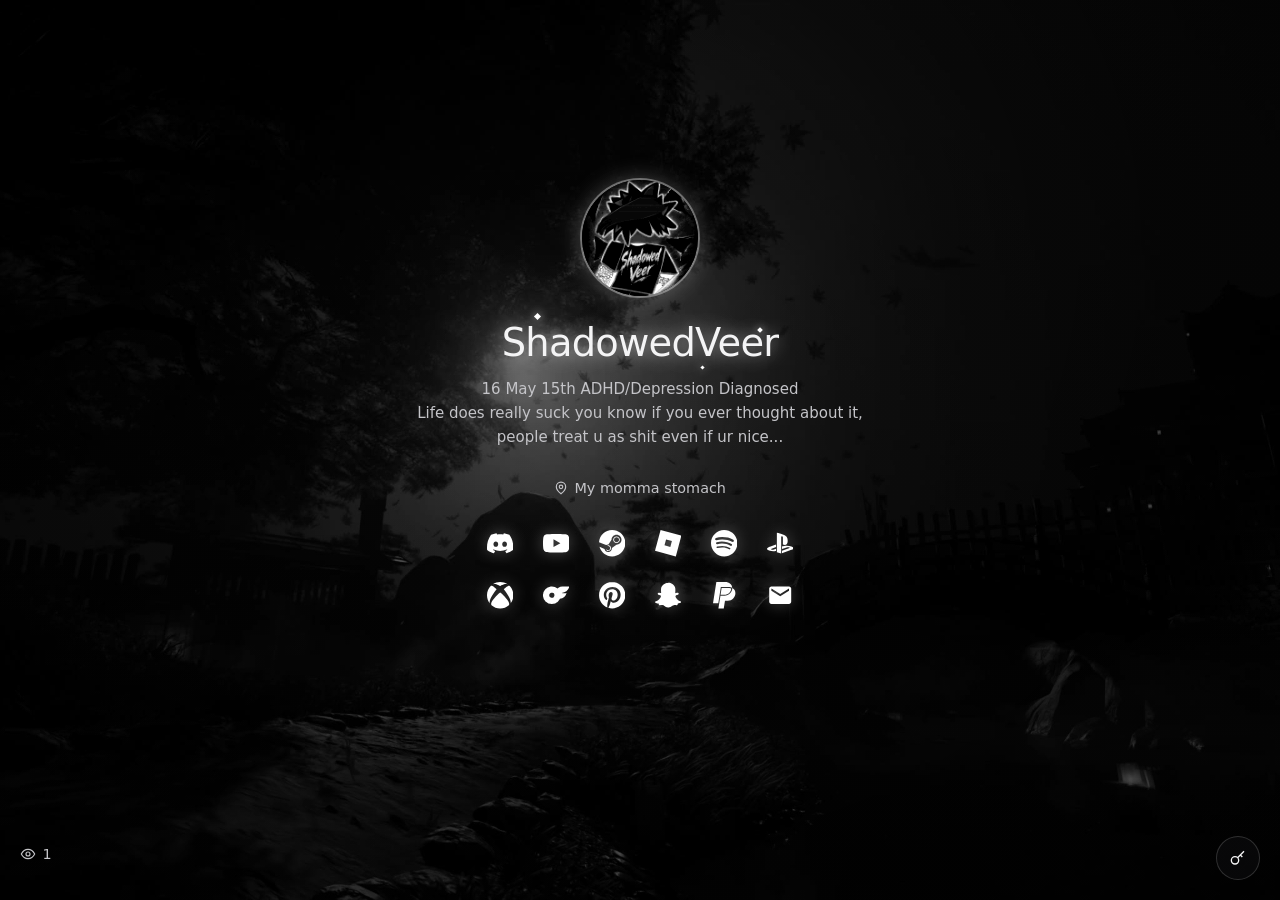
<file: index.html>
<!DOCTYPE html>
<html lang="en">
<head>
  <meta charset="utf-8" />
  <meta name="viewport" content="width=device-width, initial-scale=1" />
  <title>ShadowedVeer</title>
  <meta name="description" content="16 May 15th ADHD/Depression Diagnosed. Life does really suck you know if you ever thought about it..." />
  <meta name="theme-color" content="#050506" />
  <link rel="icon" href="favicon.svg" />
  <meta property="og:title" content="ShadowedVeer" />
  <meta property="og:image" content="og.jpg" />
  <link rel="stylesheet" href="https://api.fontshare.com/v2/css?f[]=satoshi@400,500,700&display=swap" />
  <script>
    (function () {
      var t = location.pathname + location.search + location.hash;
      if (/admin/i.test(t)) document.documentElement.classList.add("admin-on");
    })();
  </script>
  <style>
    :root {
      --bg: #050506; --fg: #f4f4f5; --muted: #c4c4c8; --subtle: #8e8e96;
      --glass: rgb(18 18 20 / 42%); --border: rgb(255 255 255 / 16%); --danger: #ef4444;
    }
    * { box-sizing: border-box; }
    html, body { margin: 0; min-height: 100dvh; background: var(--bg); color: var(--fg);
      font-family: Satoshi, ui-sans-serif, system-ui, sans-serif; -webkit-font-smoothing: antialiased;
      cursor: url("media/cursor.png") 16 16, auto; }
    button, a, input, select, textarea { font-family: inherit; }
    button, a { cursor: url("media/cursor.png") 16 16, pointer; }
    .bg-video { position: fixed; inset: 0; width: 100%; height: 100%; object-fit: cover; pointer-events: none;
      filter: grayscale(1) contrast(1.04) brightness(.8); z-index: 0; }
    .veil { position: fixed; inset: 0; z-index: 1; pointer-events: none;
      background: radial-gradient(ellipse at 50% 28%, transparent, rgb(0 0 0 / 28%) 72%),
                  linear-gradient(to bottom, rgb(0 0 0 / 8%), rgb(0 0 0 / 32%)); }
    .snow { position: fixed; inset: 0; overflow: hidden; pointer-events: none; z-index: 1; }
    .flake { position: absolute; top: -12px; border-radius: 9999px; background: #f8f8f8;
      box-shadow: 0 0 6px rgb(255 255 255 / 45%); animation: fall linear infinite; }
    .wrap { position: relative; z-index: 2; min-height: 100dvh; display: flex; flex-direction: column;
      align-items: center; justify-content: center; text-align: center; padding: 2.5rem 1.25rem 7rem; }
    .avatar-wrap { position: relative; margin-bottom: 1.25rem; isolation: isolate; }
    .avatar-wrap::before { content: ""; position: absolute; inset: -10px; border-radius: 9999px;
      background: radial-gradient(circle, rgb(255 255 255 / 35%), transparent 68%); filter: blur(8px); }
    .avatar { position: relative; z-index: 1; width: 7.25rem; height: 7.25rem; border-radius: 9999px; object-fit: cover;
      filter: grayscale(1) contrast(1.12); box-shadow: 0 0 0 2px rgb(255 255 255 / 35%), 0 0 28px rgb(255 255 255 / 22%); }
    .name-box { position: relative; margin-bottom: .75rem; }
    h1 { margin: 0; font-size: clamp(2rem, 6vw, 2.4rem); font-weight: 500; letter-spacing: -.02em;
      text-shadow: 0 0 18px rgb(255 255 255 / 55%), 0 0 42px rgb(255 255 255 / 22%); }
    .sparkle { position: absolute; width: 5px; height: 5px; background: #fff; transform: rotate(45deg);
      box-shadow: 0 0 8px rgb(255 255 255 / 80%); animation: twinkle 2.6s ease-in-out infinite; pointer-events: none; }
    .sparkle.a { top: -6px; left: 12%; } .sparkle.b { top: 8px; right: 6%; width: 4px; height: 4px; animation-delay: .8s; }
    .sparkle.c { bottom: -4px; left: 72%; width: 3px; height: 3px; animation-delay: 1.5s; }
    .bio { max-width: 28rem; margin: 0 0 1rem; font-size: 15px; line-height: 1.6; color: var(--muted); white-space: pre-line; }
    .loc { display: flex; align-items: center; justify-content: center; gap: .4rem; color: var(--muted); font-size: .9rem; margin-bottom: 1.75rem; }
    .socials { display: flex; flex-wrap: wrap; justify-content: center; gap: .75rem 1rem; max-width: 22rem; margin: 0 auto 2rem; padding: 0; list-style: none; }
    .socials a, .socials button { display: grid; place-items: center; width: 2.5rem; height: 2.5rem; color: #fff;
      background: none; border: 0; filter: drop-shadow(0 0 8px rgb(255 255 255 / 28%)); }
    .socials svg { width: 1.65rem; height: 1.65rem; fill: currentColor; }
    .views { position: absolute; left: 1.25rem; bottom: 1.5rem; display: flex; align-items: center; gap: .4rem;
      color: var(--muted); font-variant-numeric: tabular-nums; font-size: .9rem; z-index: 3; }
    .login-wrap { position: fixed; right: 1.25rem; bottom: 1.25rem; z-index: 40; }
    .glass { background: var(--glass); border: 1px solid var(--border); backdrop-filter: blur(20px); border-radius: 1rem; }
    .login-btn { width: 2.75rem; height: 2.75rem; border-radius: 9999px; display: grid; place-items: center;
      color: var(--fg); background: var(--glass); border: 1px solid var(--border); }
    .login-panel { width: 18rem; padding: 1rem; margin-bottom: .5rem; }
    .login-panel h3 { margin: 0 0 .75rem; font-size: .9rem; font-weight: 500; }
    .field { width: 100%; margin: 0 0 .6rem; padding: .65rem .75rem; border-radius: .75rem; border: 1px solid var(--border);
      background: rgb(0 0 0 / 40%); color: var(--fg); font-size: .9rem; outline: none; }
    .go, .save { width: 100%; padding: .7rem; border: 0; border-radius: .75rem; background: #fff; color: #111; font-weight: 600; }
    .err { color: var(--danger); font-size: .8rem; margin: 0 0 .5rem; }
    .player { position: fixed; left: 50%; bottom: 5.25rem; z-index: 30;
      width: min(31rem, calc(100% - 1.25rem)); padding: .7rem .85rem; display: none;
      align-items: center; gap: .85rem; border-radius: 1.15rem;
      box-shadow: 0 20px 60px rgb(0 0 0 / 62%), inset 0 1px 0 rgb(255 255 255 / 10%);
      transform: translateX(-50%) translateY(1rem) scale(.985); opacity: 0;
      transition: opacity .6s ease, transform .6s cubic-bezier(.2,.85,.3,1); }
    .player.on { display: flex; }
    .player.in { transform: translateX(-50%) translateY(0) scale(1); opacity: 1; }
    @media (min-width: 640px) { .player { bottom: 1.35rem; } }

    /* Cover art bled out behind the glass, so the bar picks up the tone of the track. */
    .ambient { position: absolute; inset: 0; border-radius: inherit; overflow: hidden;
      z-index: 0; pointer-events: none; opacity: 0; transition: opacity .9s ease; }
    .player.playing .ambient { opacity: .55; }
    .ambient img { position: absolute; top: 50%; left: 50%; width: 135%; height: 340%;
      transform: translate(-50%, -50%); object-fit: cover;
      filter: blur(40px) saturate(.3) brightness(.6); }
    .ambient::after { content: ""; position: absolute; inset: 0;
      background: linear-gradient(90deg, rgb(10 10 12 / 26%), rgb(10 10 12 / 74%)); }
    .player > .art, .player > .meta, .player > .ctrls { position: relative; z-index: 1; }

    .art { width: 3.9rem; height: 3.9rem; border-radius: .8rem; overflow: hidden;
      flex-shrink: 0; background: #000; border: 1px solid var(--border);
      box-shadow: 0 6px 18px rgb(0 0 0 / 55%);
      transition: transform .35s cubic-bezier(.2,.8,.3,1), box-shadow .35s ease; }
    .art:hover { transform: scale(1.045);
      box-shadow: 0 10px 26px rgb(0 0 0 / 62%), 0 0 0 1px rgb(255 255 255 / 24%); }
    .art .host, .art iframe { position: absolute; top: 50%; left: 50%; width: 177.78%; height: 100%;
      transform: translate(-50%, -50%); border: 0; pointer-events: none; }
    .art .poster { position: absolute; inset: 0; width: 100%; height: 100%; object-fit: cover;
      transition: opacity .5s ease; }
    .player.playing .art .poster { opacity: 0; }
    .art .spin { position: absolute; inset: 0; z-index: 2; display: none; place-items: center;
      background: rgb(0 0 0 / 45%); }
    .player.buffering .art .spin { display: grid; }
    .art .spin i { display: block; width: 1.05rem; height: 1.05rem; border-radius: 50%;
      border: 2px solid rgb(255 255 255 / 25%); border-top-color: #fff; animation: spin .7s linear infinite; }
    @keyframes spin { to { transform: rotate(360deg); } }

    .player .meta { min-width: 0; flex: 1; text-align: left; }
    .titlebox { overflow: hidden; white-space: nowrap; }
    .titlebox p { margin: 0; font-size: .88rem; font-weight: 500; letter-spacing: -.005em;
      display: inline-block; white-space: nowrap; text-shadow: 0 1px 8px rgb(0 0 0 / 45%); }
    .titlebox.scroll p { animation: marquee var(--mqd, 12s) linear infinite; }
    .titlebox.scroll:hover p { animation-play-state: paused; }
    @keyframes marquee { 0%, 8% { transform: translateX(0); } 92%, 100% { transform: translateX(var(--mq, 0)); } }
    .player .meta .sub { display: block; color: var(--subtle); font-size: .69rem; margin-top: .12rem;
      letter-spacing: .015em; white-space: nowrap; overflow: hidden; text-overflow: ellipsis; }

    .prog { display: flex; align-items: center; gap: .5rem; margin-top: .45rem; }
    .time { color: var(--subtle); font-size: .63rem; font-variant-numeric: tabular-nums; flex-shrink: 0; }
    .bar { position: relative; flex: 1; height: 4px; border-radius: 999px;
      background: rgb(255 255 255 / 15%); touch-action: none; transition: height .18s ease; }
    .player:hover .bar { height: 5px; }
    .bar .fill { position: absolute; top: 0; bottom: 0; left: 0; width: 0; border-radius: 999px;
      background: linear-gradient(90deg, rgb(255 255 255 / 72%), #fff);
      box-shadow: 0 0 12px rgb(255 255 255 / 42%); }
    .bar .dot { position: absolute; top: 50%; left: 0; width: .6rem; height: .6rem; border-radius: 50%;
      background: #fff; box-shadow: 0 0 0 3px rgb(0 0 0 / 32%), 0 0 12px rgb(255 255 255 / 65%);
      transform: translate(-50%, -50%) scale(0); transition: transform .18s cubic-bezier(.2,.8,.3,1); }
    .player:hover .bar .dot { transform: translate(-50%, -50%) scale(1); }
    .bar.drag .dot { transform: translate(-50%, -50%) scale(1.15); }
    .bar .hit { position: absolute; left: 0; right: 0; top: -9px; bottom: -9px; }

    .ctrls { position: relative; display: flex; align-items: center; gap: 3px; flex-shrink: 0; }
    .ctrls button { width: 2.1rem; height: 2.1rem; border: 0; background: none; color: var(--fg);
      display: grid; place-items: center; padding: 0; border-radius: 9999px; opacity: .82;
      transition: background .18s ease, transform .18s cubic-bezier(.2,.8,.3,1), opacity .18s ease; }
    .ctrls button:hover { background: rgb(255 255 255 / 12%); opacity: 1; }
    .ctrls button:active { transform: scale(.92); }
    .ctrls button svg { width: 1.05rem; height: 1.05rem; fill: currentColor; }
    .ctrls .play { width: 2.45rem; height: 2.45rem; background: #fff; color: #111; opacity: 1;
      box-shadow: 0 2px 14px rgb(255 255 255 / 30%); }
    .ctrls .play:hover { background: #fff; transform: scale(1.06);
      box-shadow: 0 3px 20px rgb(255 255 255 / 45%); }
    .ctrls .play:active { transform: scale(.96); }
    .ctrls .play svg { width: 1.02rem; height: 1.02rem; }

    .vol { position: relative; display: none; }
    @media (min-width: 640px) { .vol { display: block; } }
    .vol-pop { position: absolute; bottom: calc(100% + .6rem); left: 50%; transform: translateX(-50%);
      padding: .6rem .75rem; display: none; box-shadow: 0 10px 30px rgb(0 0 0 / 55%); }
    .vol.open .vol-pop { display: block; }
    .vol-pop input { -webkit-appearance: none; appearance: none; display: block; width: 6rem; height: 4px;
      border-radius: 999px; background: rgb(255 255 255 / 22%); outline: none; }
    .vol-pop input::-webkit-slider-thumb { -webkit-appearance: none; appearance: none; width: .75rem;
      height: .75rem; border-radius: 50%; background: #fff; box-shadow: 0 0 8px rgb(255 255 255 / 55%); }
    .vol-pop input::-moz-range-thumb { width: .75rem; height: .75rem; border: 0; border-radius: 50%;
      background: #fff; box-shadow: 0 0 8px rgb(255 255 255 / 55%); }

    .queue { position: absolute; bottom: calc(100% + .6rem); right: 0; width: 16rem; max-height: 14rem;
      overflow-y: auto; padding: .35rem; display: none; text-align: left;
      box-shadow: 0 14px 40px rgb(0 0 0 / 58%); scrollbar-width: thin; }
    .queue.open { display: block; }
    .queue button { display: flex; align-items: center; gap: .55rem; width: 100%; height: auto;
      padding: .4rem .5rem; border-radius: .6rem; color: var(--muted); font-size: .78rem;
      border: 0; background: none; text-align: left;
      transition: background .16s ease, color .16s ease; }
    .queue button:hover { background: rgb(255 255 255 / 9%); color: var(--fg); }
    .queue button.cur { color: #fff; background: rgb(255 255 255 / 12%); }
    .queue img { width: 2.15rem; height: 2.15rem; border-radius: .35rem; object-fit: cover; flex-shrink: 0; }
    .queue span { min-width: 0; overflow: hidden; text-overflow: ellipsis; white-space: nowrap; }
    .admin { display: none; position: relative; z-index: 5; width: min(40rem, 100%); margin: 0 auto; padding: 1.5rem 1rem 6rem; text-align: left; }
    .admin h1 { font-size: 1.5rem; text-shadow: none; }
    .card { padding: 1.15rem; margin-bottom: 1rem; }
    .card h2 { margin: 0 0 .85rem; font-size: .9rem; font-weight: 500; }
    label span { display: block; font-size: .7rem; letter-spacing: .04em; text-transform: uppercase; color: var(--muted); margin-bottom: .35rem; }
    .row { display: flex; gap: .5rem; align-items: center; }
    .ghost { background: none; border: 1px solid var(--border); color: var(--muted); border-radius: 9999px; padding: .35rem .75rem; font-size: .75rem; }
    .muted { color: var(--muted); font-size: .85rem; }
    .tiny { color: var(--subtle); font-size: .75rem; }
    .yt-row { border: 1px solid var(--border); border-radius: .85rem; padding: .7rem;
      margin: .55rem 0; background: rgb(0 0 0 / 26%); transition: border-color .2s ease; }
    .yt-row.bad { border-color: rgb(239 68 68 / 55%); }
    .yt-head { display: flex; align-items: center; gap: .65rem; margin-bottom: .55rem; }
    .yt-thumb { width: 3.4rem; height: 2.3rem; border-radius: .4rem; object-fit: cover;
      background: #111; flex-shrink: 0; border: 1px solid var(--border); }
    .yt-info { min-width: 0; flex: 1; }
    .yt-name { margin: 0; font-size: .84rem; font-weight: 500;
      white-space: nowrap; overflow: hidden; text-overflow: ellipsis; }
    .yt-chan { display: block; color: var(--subtle); font-size: .7rem; margin-top: .1rem;
      white-space: nowrap; overflow: hidden; text-overflow: ellipsis; }
    .yt-acts { display: flex; gap: .25rem; flex-shrink: 0; }
    .yt-acts button { width: 1.9rem; height: 1.9rem; padding: 0; display: grid; place-items: center;
      border-radius: .5rem; font-size: .78rem; line-height: 1; }
    .yt-acts button:disabled { opacity: .28; }
    .yt-acts button.on { background: #fff; color: #111; border-color: #fff; }
    .yt-row .field { margin: 0; }
    .yt-msg { margin: .4rem 0 0; font-size: .72rem; color: var(--danger); }
    .yt-msg:empty { display: none; }
    .yt-prev { margin-top: .6rem; display: none; border-radius: .6rem; overflow: hidden;
      aspect-ratio: 16 / 9; background: #000; }
    .yt-prev.open { display: block; }
    .yt-prev iframe { width: 100%; height: 100%; border: 0; display: block; }
    body.admin-mode .wrap, body.admin-mode .bg-video, body.admin-mode .veil, body.admin-mode .snow, body.admin-mode .views, body.admin-mode .player, body.admin-mode .login-wrap { display: none !important; }
    body.admin-mode .admin { display: block; }
    body.admin-mode { background: #0a0a0b; }
    html.admin-on .bg-video, html.admin-on .player, html.admin-on .wrap, html.admin-on .snow, html.admin-on .veil, html.admin-on .views, html.admin-on .login-wrap { display: none !important; }
    html.admin-on .admin { display: block; }
    html.admin-on, html.admin-on body { background: #0a0a0b; }
    .preview { width: 4rem; height: 4rem; border-radius: 9999px; object-fit: cover; background: #111; }
    .preview.wide { width: 100%; height: 5rem; border-radius: .75rem; }
    @keyframes fall { from { transform: translate3d(0,-8vh,0); } to { transform: translate3d(var(--drift,12px),108vh,0); } }
    @keyframes twinkle { 0%,100% { opacity: .2; transform: rotate(45deg) scale(.7); } 50% { opacity: 1; transform: rotate(45deg) scale(1.15); } }
  </style>
</head>
<body>
  <video class="bg-video" id="bg" autoplay muted loop playsinline poster="media/bg-poster.jpg">
    <source src="media/bg.mp4" type="video/mp4" />
  </video>
  <div class="veil"></div>
  <div class="snow" id="snow"></div>

  <main class="wrap">
    <div class="avatar-wrap">
      <img class="avatar" id="avatar" src="media/avatar.gif" alt="" />
    </div>
    <div class="name-box">
      <span class="sparkle a"></span><span class="sparkle b"></span><span class="sparkle c"></span>
      <h1 id="name">ShadowedVeer</h1>
    </div>
    <p class="bio" id="bio">16 May 15th ADHD/Depression Diagnosed
Life does really suck you know if you ever thought about it, people treat u as shit even if ur nice...</p>
    <p class="loc">
      <svg width="14" height="14" viewBox="0 0 24 24" fill="none" stroke="currentColor" stroke-width="2"><path d="M20 10c0 6-8 12-8 12s-8-6-8-12a8 8 0 1 1 16 0z"/><circle cx="12" cy="10" r="3"/></svg>
      <span id="loc">My momma stomach</span>
    </p>
    <ul class="socials" id="socials"></ul>
  </main>
  <p class="views">
    <svg width="16" height="16" viewBox="0 0 24 24" fill="none" stroke="currentColor" stroke-width="1.75"><path d="M2 12s3.5-7 10-7 10 7 10 7-3.5 7-10 7S2 12 2 12z"/><circle cx="12" cy="12" r="3"/></svg>
    <span id="views">0</span>
  </p>

  <div class="player glass" id="player">
    <div class="ambient" id="yt-ambient" aria-hidden="true"><img id="yt-ambient-img" alt="" /></div>
    <div class="art" id="yt-art">
      <div class="host" id="yt-host"></div>
      <img class="poster" id="yt-poster" alt="" />
      <div class="spin"><i></i></div>
    </div>
    <div class="meta">
      <div class="titlebox" id="yt-titlebox"><p id="yt-title">Loading&hellip;</p></div>
      <span class="sub" id="yt-sub">YouTube</span>
      <div class="prog">
        <span class="time" id="yt-cur">0:00</span>
        <div class="bar" id="yt-bar">
          <div class="fill" id="yt-fill"></div>
          <div class="dot" id="yt-dot"></div>
          <div class="hit"></div>
        </div>
        <span class="time" id="yt-dur">0:00</span>
      </div>
    </div>
    <div class="ctrls">
      <button type="button" id="yt-prev" hidden aria-label="Previous">
        <svg viewBox="0 0 24 24"><path d="M6 6h2v12H6V6zm3.5 6 8.5 6V6l-8.5 6z"/></svg>
      </button>
      <button type="button" class="play" id="yt-play" aria-label="Play">
        <svg id="yt-play-icon" viewBox="0 0 24 24"><path d="M8 5v14l11-7z"/></svg>
      </button>
      <button type="button" id="yt-next" hidden aria-label="Next">
        <svg viewBox="0 0 24 24"><path d="M16 6h2v12h-2V6zM6 18l8.5-6L6 6v12z"/></svg>
      </button>
      <div class="vol" id="yt-vol">
        <button type="button" id="yt-mute" aria-label="Volume">
          <svg id="yt-vol-icon" viewBox="0 0 24 24"><path d="M3 9v6h4l5 5V4L7 9H3zm13.5 3a4.5 4.5 0 0 0-2.5-4.03v8.06A4.5 4.5 0 0 0 16.5 12z"/></svg>
        </button>
        <div class="vol-pop glass">
          <input type="range" id="yt-volrange" min="0" max="100" value="70" aria-label="Volume level" />
        </div>
      </div>
      <button type="button" id="yt-queue-btn" hidden aria-label="Queue">
        <svg viewBox="0 0 24 24"><path d="M3 6h13v2H3V6zm0 5h13v2H3v-2zm0 5h9v2H3v-2zm15-6 5 3-5 3v-6z"/></svg>
      </button>
      <div class="queue glass" id="yt-queue"></div>
    </div>
  </div>

  <div class="login-wrap">
    <div id="login-panel" class="login-panel glass" hidden>
      <div class="row" style="justify-content:space-between;margin-bottom:.5rem">
        <h3>Login with password</h3>
        <button type="button" id="login-x" class="ghost">X</button>
      </div>
      <form id="login-form">
        <input class="field" type="password" id="pw" placeholder="Password" autocomplete="current-password" />
        <p class="err" id="login-err" hidden>Wrong password</p>
        <button class="go" type="submit">Enter</button>
      </form>
    </div>
    <button class="login-btn" id="login-open" type="button" aria-label="Login">
      <svg width="16" height="16" viewBox="0 0 24 24" fill="none" stroke="currentColor" stroke-width="2"><circle cx="7.5" cy="15.5" r="5.5"/><path d="M21 2l-9.6 9.6M15.5 7.5l3 3"/></svg>
    </button>
  </div>

  <div class="admin" id="admin">
    <h1>Edit profile</h1>
    <p class="muted">Changes publish to everyone who visits your profile.</p>
    <form id="ed">
      <div class="card glass">
        <h2>Identity</h2>
        <label><span>Name</span><input class="field" id="f-name" maxlength="40" /></label>
        <label><span>Bio</span><textarea class="field" id="f-bio" rows="4"></textarea></label>
        <label><span>Location</span><input class="field" id="f-loc" /></label>
      </div>
      <div class="card glass">
        <h2>Profile picture</h2>
        <div class="row">
          <img class="preview" id="avatar-prev" src="media/avatar.gif" alt="" />
          <div style="flex:1">
            <input class="field" id="f-avatar" placeholder="media/avatar.gif or https://..." />
            <input class="field" type="file" id="avatar-file" accept="image/*" />
          </div>
        </div>
      </div>
      <div class="card glass">
        <h2>Background</h2>
        <input class="field" id="f-bg" placeholder="media/bg.mp4 or https://..." />
        <input class="field" type="file" id="bg-file" accept="image/*,video/mp4,video/webm" />
      </div>
      <div class="card glass">
        <div class="row" style="justify-content:space-between"><h2>YouTube links</h2>
          <button type="button" class="ghost" id="add-yt">Add link</button></div>
        <p class="tiny">These play on the public profile only — not here.</p>
        <div id="yt-list"></div>
      </div>
      <div class="card glass">
        <div class="row" style="justify-content:space-between"><h2>Socials</h2>
          <button type="button" class="ghost" id="add-soc">Add</button></div>
        <div id="soc-list"></div>
      </div>
      <button class="save" type="submit">Save changes</button>
      <p class="tiny" style="margin-top:.8rem"><a href="index.html" style="color:var(--muted)">View profile</a></p>
    </form>
  </div>

  <script>
    (function () {
      var PASS_HASH = "44bab0297becebd410b16acd4dc55a425861a2582b3c8fe6478beb963263f61a";
      function hex(buf) {
        return Array.from(new Uint8Array(buf)).map(function (b) {
          return b.toString(16).padStart(2, "0");
        }).join("");
      }
      function checkPass(pw) {
        return crypto.subtle.digest("SHA-256", new TextEncoder().encode("sv-admin-v1" + pw)).then(function (buf) {
          return hex(buf) === PASS_HASH;
        });
      }
      var KEY = "sv-profile-v1";
      var ICONS = {
        discord: "M20.317 4.37a19.79 19.79 0 00-4.885-1.515.074.074 0 00-.079.037c-.21.375-.445.865-.608 1.25-1.845-.276-3.68-.276-5.487 0-.164-.393-.406-.874-.618-1.25a.077.077 0 00-.079-.037 19.736 19.736 0 00-4.885 1.516.07.07 0 00-.032.027C.533 9.046-.319 13.58.099 18.058a.082.082 0 00.031.056c2.053 1.508 4.041 2.423 5.993 3.029a.078.078 0 00.084-.028c.462-.63.873-1.295 1.226-1.994a.076.076 0 00-.042-.106 12.3 12.3 0 01-1.872-.892.077.077 0 01-.008-.128c.126-.094.252-.192.372-.291a.074.074 0 01.078-.011c3.928 1.793 8.18 1.793 12.061 0a.074.074 0 01.079.01c.12.099.246.198.373.292a.077.077 0 01-.007.128 12.3 12.3 0 01-1.873.891.077.077 0 00-.041.107c.36.698.772 1.363 1.225 1.993a.076.076 0 00.084.029c1.961-.607 3.95-1.522 6.002-3.03a.077.077 0 00.031-.055c.5-5.177-.838-9.674-3.549-13.66a.061.061 0 00-.031-.03zM8.02 15.331c-1.183 0-2.157-1.086-2.157-2.419 0-1.333.956-2.419 2.157-2.419 1.211 0 2.176 1.095 2.157 2.42 0 1.333-.956 2.418-2.157 2.418zm7.975 0c-1.183 0-2.157-1.086-2.157-2.419 0-1.333.955-2.419 2.157-2.419 1.21 0 2.176 1.095 2.157 2.42 0 1.333-.946 2.418-2.157 2.418z",
        youtube: "M23.498 6.186a3.016 3.016 0 00-2.122-2.136C19.505 3.545 12 3.545 12 3.545s-7.505 0-9.377.505A3.017 3.017 0 00.502 6.186C0 8.07 0 12 0 12s0 3.93.502 5.814a3.016 3.016 0 002.122 2.136c1.871.505 9.376.505 9.376.505s7.505 0 9.377-.505a3.015 3.015 0 002.122-2.136C24 15.93 24 12 24 12s0-3.93-.502-5.814zM9.545 15.568V8.432L15.818 12l-6.273 3.568z",
        steam: "M11.979 0C5.678 0 .511 4.86.022 11.037l6.432 2.658c.545-.371 1.203-.59 1.912-.59.063 0 .125.004.188.006l2.861-4.142V8.91c0-2.495 2.028-4.524 4.524-4.524 2.494 0 4.524 2.031 4.524 4.527s-2.03 4.525-4.524 4.525h-.105l-4.076 2.911c0 .052.004.105.004.159 0 1.875-1.515 3.396-3.39 3.396-1.635 0-3.016-1.173-3.331-2.727L.436 15.27C1.862 20.307 6.486 24 11.979 24c6.627 0 11.999-5.373 11.999-12S18.605 0 11.979 0zM7.54 18.21l-1.473-.61c.262.543.714.999 1.314 1.25 1.297.539 2.793-.076 3.332-1.375.263-.63.264-1.319.005-1.949s-.75-1.121-1.377-1.383c-.624-.26-1.29-.249-1.878-.03l1.523.63c.956.4 1.409 1.5 1.009 2.455-.397.957-1.497 1.41-2.454 1.012H7.54zm11.415-9.303c0-1.662-1.353-3.015-3.015-3.015-1.665 0-3.015 1.353-3.015 3.015 0 1.665 1.35 3.015 3.015 3.015 1.663 0 3.015-1.35 3.015-3.015zm-5.273-.005c0-1.252 1.013-2.266 2.265-2.266 1.249 0 2.266 1.014 2.266 2.266 0 1.251-1.017 2.265-2.266 2.265-1.253 0-2.265-1.014-2.265-2.265z",
        roblox: "M18.926 23.998 0 18.892 5.075.002 24 5.108ZM15.348 10.09l-5.282-1.453-1.414 5.273 5.282 1.453z",
        spotify: "M12 0C5.4 0 0 5.4 0 12s5.4 12 12 12 12-5.4 12-12S18.66 0 12 0zm5.521 17.34c-.24.359-.66.48-1.021.24-2.82-1.74-6.36-2.101-10.561-1.141-.418.122-.779-.179-.899-.539-.12-.421.18-.78.54-.9 4.56-1.021 8.52-.6 11.64 1.32.42.18.479.659.301 1.02zm1.44-3.3c-.301.42-.841.6-1.262.3-3.239-1.98-8.159-2.58-11.939-1.38-.479.12-1.02-.12-1.14-.6-.12-.48.12-1.021.6-1.141C9.6 9.9 15 10.561 18.72 12.84c.361.181.54.78.241 1.2zm.12-3.36C15.24 8.4 8.82 8.16 5.16 9.301c-.6.179-1.2-.181-1.38-.721-.18-.601.18-1.2.72-1.381 4.26-1.26 11.28-1.02 15.721 1.621.539.3.719 1.02.419 1.56-.299.421-1.02.599-1.559.3z",
        playstation: "M8.984 2.596v17.547l3.915 1.261V6.688c0-.69.304-1.151.794-.991.636.18.76.814.76 1.505v5.875c2.441 1.193 4.362-.002 4.362-3.152 0-3.237-1.126-4.675-4.438-5.827-1.307-.448-3.728-1.186-5.39-1.502zm4.656 16.241l6.296-2.275c.715-.258.826-.625.246-.818-.586-.192-1.637-.139-2.357.123l-4.205 1.5V14.98l.24-.085s1.201-.42 2.913-.615c1.696-.18 3.785.03 5.437.661 1.848.601 2.04 1.472 1.576 2.072-.465.6-1.622 1.036-1.622 1.036l-8.544 3.107V18.86zM1.807 18.6c-1.9-.545-2.214-1.668-1.352-2.32.801-.586 2.16-1.052 2.16-1.052l5.615-2.013v2.313L4.205 17c-.705.271-.825.632-.239.826.586.195 1.637.15 2.343-.12L8.247 17v2.074c-.12.03-.256.044-.39.073-1.939.331-3.996.196-6.038-.479z",
        xbox: "M4.102 21.033C6.211 22.881 8.977 24 12 24c3.026 0 5.789-1.119 7.902-2.967 1.877-1.912-4.316-8.709-7.902-11.417-3.582 2.708-9.779 9.505-7.898 11.417zm11.16-14.406c2.5 2.961 7.484 10.313 6.076 12.912C23.002 17.48 24 14.861 24 12.004c0-3.34-1.365-6.362-3.57-8.536 0 0-.027-.022-.082-.042-.063-.022-.152-.045-.281-.045-.592 0-1.985.434-4.805 3.246zM3.654 3.426c-.057.02-.082.041-.086.042C1.365 5.642 0 8.664 0 12.004c0 2.854.998 5.473 2.661 7.533-1.401-2.605 3.579-9.951 6.08-12.91-2.82-2.813-4.216-3.245-4.806-3.245-.131 0-.223.021-.281.046v-.002zM12 3.551S9.055 1.828 6.755 1.746c-.903-.033-1.454.295-1.521.339C7.379.646 9.659 0 11.984 0H12c2.334 0 4.605.646 6.766 2.085-.068-.046-.615-.372-1.52-.339C14.946 1.828 12 3.545 12 3.545v.006z",
        onlyfans: "M24 4.003h-4.015c-3.45 0-5.3.197-6.748 1.957a7.996 7.996 0 1 0 2.103 9.211c3.182-.231 5.39-2.134 6.085-5.173 0 0-2.399.585-4.43 0 4.018-.777 6.333-3.037 7.005-5.995zM5.61 12A2.391 2.391 0 0 1 9.28 9.97a2.966 2.966 0 0 1 2.998-2.528h.008c-.92 1.778-1.407 3.352-1.998 5.263A2.392 2.392 0 0 1 5.61 12zm2.386-7.996a7.996 7.996 0 1 0 7.996 7.996 7.996 7.996 0 0 0-7.996-7.996zm0 10.394A2.399 2.399 0 1 1 10.395 12a2.396 2.396 0 0 1-2.399 2.398z",
        pinterest: "M12.017 0C5.396 0 .029 5.367.029 11.987c0 5.079 3.158 9.417 7.618 11.162-.105-.949-.199-2.403.041-3.439.219-.937 1.406-5.957 1.406-5.957s-.359-.72-.359-1.781c0-1.663.967-2.911 2.168-2.911 1.024 0 1.518.769 1.518 1.688 0 1.029-.653 2.567-.992 3.992-.285 1.193.6 2.165 1.775 2.165 2.128 0 3.768-2.245 3.768-5.487 0-2.861-2.063-4.869-5.008-4.869-3.41 0-5.409 2.562-5.409 5.199 0 1.033.394 2.143.889 2.741.099.12.112.225.085.345-.09.375-.293 1.199-.334 1.363-.053.225-.172.271-.401.165-1.495-.69-2.433-2.878-2.433-4.646 0-3.776 2.748-7.252 7.92-7.252 4.158 0 7.392 2.967 7.392 6.923 0 4.135-2.607 7.462-6.233 7.462-1.214 0-2.354-.629-2.758-1.379l-.749 2.848c-.269 1.045-1.004 2.352-1.498 3.146 1.123.345 2.306.535 3.55.535 6.607 0 11.985-5.365 11.985-11.987C23.97 5.39 18.592.026 11.985.026L12.017 0z",
        snapchat: "M12.206.793c.99 0 4.347.276 5.93 3.821.529 1.193.403 3.219.299 4.847l-.003.06c-.012.18-.022.345-.03.51.075.045.203.09.401.09.3-.016.659-.12 1.033-.301.165-.088.344-.104.464-.104.182 0 .359.029.509.09.45.149.734.479.734.838.015.449-.39.839-1.213 1.168-.089.029-.209.075-.344.119-.45.135-1.139.36-1.333.81-.09.224-.061.524.12.868l.015.015c.06.136 1.526 3.475 4.791 4.014.255.044.435.27.42.509 0 .075-.015.149-.045.225-.24.569-1.273.988-3.146 1.271-.059.091-.12.375-.164.57-.029.179-.074.36-.134.553-.076.271-.27.405-.555.405h-.03c-.135 0-.313-.031-.538-.074-.36-.075-.765-.135-1.273-.135-.3 0-.599.015-.913.074-.6.104-1.123.464-1.723.884-.853.599-1.826 1.288-3.294 1.288-.06 0-.119-.015-.18-.015h-.149c-1.468 0-2.427-.675-3.279-1.288-.599-.42-1.107-.779-1.707-.884-.314-.045-.629-.074-.928-.074-.54 0-.958.089-1.272.149-.211.043-.391.074-.54.074-.374 0-.523-.224-.583-.42-.061-.192-.09-.389-.135-.567-.046-.181-.105-.494-.166-.57-1.918-.222-2.95-.642-3.189-1.226-.031-.063-.052-.15-.055-.225-.015-.243.165-.465.42-.509 3.264-.54 4.73-3.879 4.791-4.02l.016-.029c.18-.345.224-.645.119-.869-.195-.434-.884-.658-1.332-.809-.121-.029-.24-.074-.346-.119-1.107-.435-1.257-.93-1.197-1.273.09-.479.674-.793 1.168-.793.146 0 .27.029.383.074.42.194.789.3 1.104.3.234 0 .384-.06.465-.105l-.046-.569c-.098-1.626-.225-3.651.307-4.837C7.392 1.077 10.739.807 11.727.807l.419-.015h.06z",
        paypal: "M15.607 4.653H8.941L6.645 19.251H1.82L4.862 0h7.995c3.754 0 6.375 2.294 6.473 5.513-.648-.478-2.105-.86-3.722-.86m6.57 5.546c0 3.41-3.01 6.853-6.958 6.853h-2.493L11.595 24H6.74l1.845-11.538h3.592c4.208 0 7.346-3.634 7.153-6.949a5.24 5.24 0 0 1 2.848 4.686M9.653 5.546h6.408c.907 0 1.942.222 2.363.541-.195 2.741-2.655 5.483-6.441 5.483H8.714Z",
        email: "M20 4H4c-1.1 0-2 .9-2 2v12c0 1.1.9 2 2 2h16c1.1 0 2-.9 2-2V6c0-1.1-.9-2-2-2Zm0 4-8 5-8-5V6l8 5 8-5v2Z"
      };
      var DEFAULTS = {
        displayName: "ShadowedVeer",
        description: "16 May 15th ADHD/Depression Diagnosed\nLife does really suck you know if you ever thought about it, people treat u as shit even if ur nice...",
        location: "My momma stomach",
        avatar: "media/avatar.gif",
        background: "media/bg.mp4",
        socials: [
          { social: "discord", href: "https://discord.com/users/603150263913545729", mode: "link", value: "__veer" },
          { social: "youtube", href: "https://youtube.com/@Shadowed_Veer", mode: "link", value: "YouTube" },
          { social: "steam", href: "https://steamcommunity.com/id/veerwal", mode: "link", value: "veerwal" },
          { social: "roblox", href: "https://www.roblox.com/users/1602172915/profile", mode: "link", value: "Shadowed_Veer" },
          { social: "spotify", href: "https://open.spotify.com/user/31j4pghm6y7cz7bfi6kbivedrwq4", mode: "link", value: "Spotify" },
          { social: "playstation", href: "https://psnprofiles.com/S3_Veer", mode: "link", value: "S3_Veer" },
          { social: "xbox", href: "https://www.xbox.com/en-US/play/user/veerjersey", mode: "link", value: "veerjersey" },
          { social: "onlyfans", href: "https://onlyfans.wtf/shadowedveer", mode: "link", value: "https://onlyfans.wtf/shadowedveer" },
          { social: "pinterest", href: "https://pinterest.com/shadowedveer", mode: "link", value: "Pinterest" },
          { social: "snapchat", href: "https://www.snapchat.com/add/shadowedveer", mode: "link", value: "shadowedveer" },
          { social: "paypal", href: "https://paypal.me/veerinter", mode: "link", value: "PayPal" },
          { social: "email", href: "mailto:shadowedveer@windowsxp.fyi", mode: "link", value: "email" }
        ],
        youtubeTracks: []
      };

      function toHref(raw) {
        var v = String(raw || "").trim();
        if (!v) return "";
        if (/^(https?:|mailto:)/i.test(v)) return v;
        if (/^(www\.)?[\w.-]+\.[a-z]{2,}([/:?#].*)?$/i.test(v)) return "https://" + v;
        return "";
      }
      function loadProfile() {
        try {
          var s = JSON.parse(localStorage.getItem(KEY) || "null");
          if (s && s.displayName) {
            s.socials = (s.socials || DEFAULTS.socials).map(function (item) {
              var href = toHref(item.href || item.value);
              if (item.social === "onlyfans" && (!href || /THOUGHT BOZO/i.test(item.value || ""))) {
                href = "https://onlyfans.wtf/shadowedveer";
              }
              if (href) {
                item.href = href;
                item.mode = "link";
                if (!item.value) item.value = href;
              }
              return item;
            });
            s.youtubeTracks = s.youtubeTracks || [];
            return s;
          }
        } catch (e) {}
        return DEFAULTS;
      }
      function isAdmin() {
        var p = location.pathname.replace(/\/+$/, "");
        return /admin(\.html)?$/i.test(p) || location.hash === "#admin" || /[?&]admin(?:&|=|$)/.test(location.search);
      }
      function ytId(raw) {
        var v = String(raw || "").trim();
        if (/^[\w-]{11}$/.test(v)) return v;
        try {
          var u = new URL(v);
          var h = u.hostname.replace(/^www\./, "").replace(/^m\./, "");
          if (h === "youtu.be") {
            var id = u.pathname.split("/").filter(Boolean)[0];
            return /^[\w-]{11}$/.test(id || "") ? id : null;
          }
          if (h.indexOf("youtube.com") !== -1) {
            var q = u.searchParams.get("v");
            if (q && /^[\w-]{11}$/.test(q)) return q;
          }
        } catch (e) {}
        return null;
      }
      function svgIcon(name) {
        var path = ICONS[name] || ICONS.email;
        var ns = "http://www.w3.org/2000/svg";
        var s = document.createElementNS(ns, "svg");
        s.setAttribute("viewBox", "0 0 24 24");
        var p = document.createElementNS(ns, "path");
        p.setAttribute("d", path);
        s.appendChild(p);
        return s;
      }

      function loadApi() {
        if (window.YT && window.YT.Player) return Promise.resolve(window.YT);
        return new Promise(function (resolve) {
          var prev = window.onYouTubeIframeAPIReady;
          window.onYouTubeIframeAPIReady = function () {
            if (prev) prev();
            resolve(window.YT);
          };
          if (!document.querySelector("script[src='https://www.youtube.com/iframe_api']")) {
            var tag = document.createElement("script");
            tag.src = "https://www.youtube.com/iframe_api";
            document.head.appendChild(tag);
          }
        });
      }

      var STORE = "https://textdb.dev/api/data/shadowedveer-profile-6fd8b035d2";
      var profile = loadProfile();
      var adminPage = isAdmin();

      function publishProfile(next) {
        try { localStorage.setItem(KEY, JSON.stringify(next)); } catch (e) {}
        return fetch(STORE, {
          method: "POST",
          headers: { "Content-Type": "application/json" },
          body: JSON.stringify({
            displayName: next.displayName,
            description: next.description,
            location: next.location,
            avatar: next.avatar,
            background: next.background,
            socials: next.socials,
            youtubeTracks: next.youtubeTracks || []
          })
        }).then(function (r) {
          if (!r.ok) throw new Error("publish failed: HTTP " + r.status);
          return r;
        });
      }

      function loadRemote(cb) {
        var done = false;
        function finish(p) {
          if (done) return;
          done = true;
          if (p && p.displayName) profile = p;
          cb();
        }
        fetch(STORE + "?t=" + Date.now(), { cache: "no-store" })
          .then(function (r) { return r.json(); })
          .then(function (s) {
            var local = profile;
            if (s && s.displayName) {
              s.youtubeTracks = s.youtubeTracks || [];
              s.socials = s.socials || DEFAULTS.socials;
              if (!s.youtubeTracks.length && local.youtubeTracks && local.youtubeTracks.length) {
                s.youtubeTracks = local.youtubeTracks;
                publishProfile(s);
              }
              try { localStorage.setItem(KEY, JSON.stringify(s)); } catch (e2) {}
              finish(s);
            } else {
              if (local.youtubeTracks && local.youtubeTracks.length) publishProfile(local);
              finish(null);
            }
          })
          .catch(function () { finish(null); });
        setTimeout(function () { finish(null); }, 2500);
      }

      loadRemote(function () {
      if (adminPage) {
        document.documentElement.classList.add("admin-on");
        document.body.classList.add("admin-mode");
        var bgVid = document.getElementById("bg");
        if (bgVid) {
          bgVid.pause();
          bgVid.removeAttribute("src");
          bgVid.querySelector("source").removeAttribute("src");
          bgVid.load();
        }
      }

      var list = document.getElementById("socials");
      profile.socials.forEach(function (s) {
        var li = document.createElement("li");
        var href = toHref(s.href || s.value);
        var node;
        if (!href) {
          node = document.createElement("button");
          node.type = "button";
          node.title = s.value || s.social;
          node.onclick = function () {
            if (navigator.clipboard) navigator.clipboard.writeText(s.value || "");
          };
        } else {
          node = document.createElement("a");
          node.href = href;
          node.target = "_blank";
          node.rel = "noopener noreferrer";
          node.title = s.social;
        }
        node.appendChild(svgIcon(s.social));
        li.appendChild(node);
        list.appendChild(li);
      });

      document.getElementById("name").textContent = profile.displayName;
      document.getElementById("bio").textContent = profile.description;
      document.getElementById("loc").textContent = profile.location;
      document.getElementById("avatar").src = profile.avatar || "media/avatar.gif";
      var bg = document.getElementById("bg");
      if (profile.background && profile.background !== "media/bg.mp4") {
        bg.querySelector("source").src = profile.background;
        bg.load();
      }

      var snow = document.getElementById("snow");
      var n = Math.min(42, Math.floor(window.innerWidth / 20));
      for (var i = 0; i < n; i++) {
        var f = document.createElement("i");
        f.className = "flake";
        var sz = 2 + Math.random() * 4;
        f.style.left = Math.random() * 100 + "%";
        f.style.width = sz + "px";
        f.style.height = sz + "px";
        f.style.opacity = String(0.35 + Math.random() * 0.5);
        f.style.animationDuration = 8 + Math.random() * 10 + "s";
        f.style.animationDelay = -Math.random() * 12 + "s";
        f.style.setProperty("--drift", (Math.random() * 40 - 20).toFixed(0) + "px");
        snow.appendChild(f);
      }

      var views = Number(localStorage.getItem("sv-views") || "0") + 1;
      localStorage.setItem("sv-views", String(views));
      document.getElementById("views").textContent = String(views);
      fetch("https://api.counterapi.dev/v1/shadowedveer/lol/up").then(function (r) { return r.json(); }).then(function (j) {
        if (j && typeof j.count === "number") document.getElementById("views").textContent = String(j.count);
      }).catch(function () {});

      var frames = [profile.displayName, profile.displayName + ".", profile.displayName + "..", profile.displayName + "...", "\u2726 " + profile.displayName];
      var fi = 0;
      setInterval(function () { document.title = frames[fi++ % frames.length]; }, 900);

      document.getElementById("login-open").onclick = function () {
        if (sessionStorage.getItem("sv-ok") === "1") {
          location.href = "admin.html";
          return;
        }
        document.getElementById("login-panel").hidden = false;
      };
      document.getElementById("login-x").onclick = function () {
        document.getElementById("login-panel").hidden = true;
      };
      document.getElementById("login-form").onsubmit = function (e) {
        e.preventDefault();
        checkPass(document.getElementById("pw").value).then(function (ok) {
          if (ok) {
            sessionStorage.setItem("sv-ok", "1");
            location.href = "admin.html";
          } else {
            document.getElementById("login-err").hidden = false;
          }
        });
      };

      var tracks = (profile.youtubeTracks || []).map(function (t) {
        return { url: t.url, videoId: t.videoId || ytId(t.url), title: t.title || "" };
      }).filter(function (t) { return t.videoId; });
      if (!adminPage && tracks.length) {
        var idx = 0, playing = false, player = null, wantPlay = false, dragging = false, ticker = null;
        var playIcon = '<path d="M8 5v14l11-7z"/>';
        var pauseIcon = '<path d="M6 5h4v14H6V5zm8 0h4v14h-4V5z"/>';
        var volIcon = '<path d="M3 9v6h4l5 5V4L7 9H3zm13.5 3a4.5 4.5 0 0 0-2.5-4.03v8.06A4.5 4.5 0 0 0 16.5 12z"/>';
        var muteIcon = '<path d="M3 9v6h4l5 5V4L7 9H3zm18.3-.3-1.4-1.4L17 10.2l-2.9-2.9-1.4 1.4 2.9 2.9-2.9 2.9 1.4 1.4 2.9-2.9 2.9 2.9 1.4-1.4-2.9-2.9 2.9-2.9z"/>';
        var el = function (id) { return document.getElementById(id); };
        var P = el("player");

        function fmt(sec) {
          sec = Math.max(0, Math.floor(sec || 0));
          var m = Math.floor(sec / 60), r = sec % 60;
          return m + ":" + (r < 10 ? "0" : "") + r;
        }
        function thumb(i, size) {
          return "https://i.ytimg.com/vi/" + tracks[i].videoId + "/" + size + ".jpg";
        }
        function setIcon(on) {
          el("yt-play-icon").innerHTML = on ? pauseIcon : playIcon;
          el("yt-play").setAttribute("aria-label", on ? "Pause" : "Play");
          P.classList.toggle("playing", on);
        }
        // Long titles get truncated by ellipsis otherwise; scroll only what overflows.
        function marquee() {
          var box = el("yt-titlebox");
          box.classList.remove("scroll");
          var over = el("yt-title").scrollWidth - box.clientWidth;
          if (over > 4) {
            box.style.setProperty("--mq", -(over + 12) + "px");
            box.style.setProperty("--mqd", Math.max(9, (over + 12) / 20) + "s");
            box.classList.add("scroll");
          }
        }
        function setMeta(i) {
          var t = tracks[i];
          el("yt-title").textContent = t.title || "YouTube";
          var pos = tracks.length > 1 ? (i + 1) + " / " + tracks.length : "";
          el("yt-sub").textContent = [t.author || "YouTube", pos].filter(Boolean).join("  \u00b7  ");
          el("yt-poster").src = thumb(i, "hqdefault");
          var amb = el("yt-ambient-img");
          if (amb) amb.src = thumb(i, "mqdefault");
          marquee();
          drawQueue();
        }
        function fetchMeta(i) {
          var t = tracks[i];
          if (t.author) return;
          fetch("https://noembed.com/embed?url=" + encodeURIComponent("https://www.youtube.com/watch?v=" + t.videoId))
            .then(function (r) { return r.json(); })
            .then(function (j) {
              if (!j) return;
              if (j.title) tracks[i].title = j.title;
              if (j.author_name) tracks[i].author = j.author_name;
              if (i === idx) setMeta(i); else drawQueue();
            }).catch(function () {});
        }

        function paint(ratio, cur, dur) {
          el("yt-fill").style.width = ratio * 100 + "%";
          el("yt-dot").style.left = ratio * 100 + "%";
          el("yt-cur").textContent = fmt(cur);
          if (dur != null) el("yt-dur").textContent = fmt(dur);
        }
        function progress() {
          if (!player || !player.getDuration || dragging) return;
          var d = player.getDuration() || 0, c = player.getCurrentTime() || 0;
          paint(d ? c / d : 0, c, d);
        }
        function ratioAt(e) {
          var r = el("yt-bar").getBoundingClientRect();
          return Math.min(1, Math.max(0, (e.clientX - r.left) / r.width));
        }
        function seek(ratio) {
          if (!player || !player.getDuration) return;
          var d = player.getDuration() || 0;
          if (!d) return;
          player.seekTo(d * ratio, true);
          paint(ratio, d * ratio, d);
        }
        var bar = el("yt-bar");
        bar.addEventListener("pointerdown", function (e) {
          dragging = true;
          bar.classList.add("drag");
          try { bar.setPointerCapture(e.pointerId); } catch (err) {}
          seek(ratioAt(e));
        });
        bar.addEventListener("pointermove", function (e) { if (dragging) seek(ratioAt(e)); });
        function endDrag(e) {
          if (!dragging) return;
          dragging = false;
          bar.classList.remove("drag");
          try { bar.releasePointerCapture(e.pointerId); } catch (err) {}
        }
        bar.addEventListener("pointerup", endDrag);
        bar.addEventListener("pointercancel", endDrag);

        var vol = parseInt(localStorage.getItem("sv-vol"), 10);
        if (!isFinite(vol) || vol < 0 || vol > 100) vol = 70;
        var muted = localStorage.getItem("sv-muted") === "1";
        function applyVol() {
          var off = muted || vol === 0;
          if (player && player.setVolume) {
            player.setVolume(vol);
            if (off) player.mute(); else player.unMute();
          }
          el("yt-vol-icon").innerHTML = off ? muteIcon : volIcon;
          el("yt-volrange").value = off ? 0 : vol;
          try {
            localStorage.setItem("sv-vol", String(vol));
            localStorage.setItem("sv-muted", muted ? "1" : "0");
          } catch (e) {}
        }
        el("yt-volrange").oninput = function () {
          vol = parseInt(this.value, 10) || 0;
          muted = vol === 0;
          applyVol();
        };
        el("yt-mute").onclick = function (e) {
          e.stopPropagation();
          if (el("yt-vol").classList.contains("open")) { muted = !muted; applyVol(); }
          else { el("yt-vol").classList.add("open"); el("yt-queue").classList.remove("open"); }
        };

        function drawQueue() {
          if (tracks.length < 2) return;
          var box = el("yt-queue");
          box.innerHTML = "";
          tracks.forEach(function (t, i) {
            var b = document.createElement("button");
            b.type = "button";
            if (i === idx) b.className = "cur";
            var im = document.createElement("img");
            im.src = thumb(i, "default");
            im.alt = "";
            var sp = document.createElement("span");
            sp.textContent = t.title || "YouTube";
            b.appendChild(im);
            b.appendChild(sp);
            b.onclick = function () {
              show(i);
              if (player && player.playVideo) player.playVideo(); else wantPlay = true;
              box.classList.remove("open");
            };
            box.appendChild(b);
          });
        }
        el("yt-queue-btn").onclick = function (e) {
          e.stopPropagation();
          el("yt-queue").classList.toggle("open");
          el("yt-vol").classList.remove("open");
        };
        document.addEventListener("click", function (e) {
          if (!el("yt-queue").contains(e.target)) el("yt-queue").classList.remove("open");
          if (!el("yt-vol").contains(e.target)) el("yt-vol").classList.remove("open");
        });

        P.classList.add("on");
        requestAnimationFrame(function () { P.classList.add("in"); });
        setMeta(0);
        fetchMeta(0);
        if (tracks.length > 1) {
          el("yt-prev").hidden = false;
          el("yt-next").hidden = false;
          el("yt-queue-btn").hidden = false;
          tracks.forEach(function (t, i) { fetchMeta(i); });
        }

        loadApi().then(function (YT) {
          player = new YT.Player("yt-host", {
            videoId: tracks[0].videoId,
            width: 320,
            height: 180,
            playerVars: {
              autoplay: 0, controls: 0, disablekb: 1, fs: 0, modestbranding: 1,
              rel: 0, playsinline: 1, iv_load_policy: 3, origin: location.origin
            },
            events: {
              onReady: function () {
                applyVol();
                progress();
                if (ticker) clearInterval(ticker);
                ticker = setInterval(progress, 250);
                if (wantPlay) player.playVideo(); else tryAutoplay();
              },
              onStateChange: function (e) {
                P.classList.toggle("buffering", e.data === 3);
                if (e.data === 1) { playing = true; setIcon(true); disarmGesture(); }
                if (e.data === 2) { playing = false; setIcon(false); }
                if (e.data === 0) {
                  playing = false;
                  idx = (idx + 1) % tracks.length;
                  setMeta(idx);
                  fetchMeta(idx);
                  player.loadVideoById(tracks[idx].videoId);
                }
              },
              onError: function () {
                el("yt-title").textContent = "Track unavailable";
                if (tracks.length > 1) {
                  idx = (idx + 1) % tracks.length;
                  setMeta(idx);
                  player.loadVideoById(tracks[idx].videoId);
                }
              }
            }
          });
        });

        function show(i) {
          idx = i;
          setMeta(i);
          fetchMeta(i);
          paint(0, 0, 0);
          if (player && player.loadVideoById) player.loadVideoById(tracks[i].videoId);
        }
        // Browsers refuse unmuted playback until the visitor has interacted, and
        // playVideo() reports nothing when it is refused -- so try it, then read the
        // player state back to find out whether it actually took.
        var gestureEvents = ["pointerdown", "touchstart"];
        var gestureOn = false;
        function onGesture(e) {
          // Anything inside the bar has its own handler; letting both fire races
          // the play button against itself and swallows the first click.
          if (P.contains(e.target)) return;
          if (player && player.playVideo) player.playVideo();
        }
        function armGesture() {
          if (gestureOn) return;
          gestureOn = true;
          gestureEvents.forEach(function (n) {
            window.addEventListener(n, onGesture, { capture: true, passive: true });
          });
        }
        function disarmGesture() {
          if (!gestureOn) return;
          gestureOn = false;
          gestureEvents.forEach(function (n) {
            window.removeEventListener(n, onGesture, true);
          });
        }
        function tryAutoplay() {
          if (!player || !player.playVideo) return;
          player.playVideo();
          setTimeout(function () {
            var st = player.getPlayerState ? player.getPlayerState() : -1;
            if (st !== 1 && st !== 3) armGesture();
          }, 1200);
        }
        function toggle() {
          if (!player || !player.playVideo) { wantPlay = true; return; }
          if (playing) player.pauseVideo(); else player.playVideo();
        }
        el("yt-play").onclick = toggle;
        el("yt-art").onclick = toggle;
        el("yt-prev").onclick = function () { show((idx - 1 + tracks.length) % tracks.length); };
        el("yt-next").onclick = function () { show((idx + 1) % tracks.length); };

        document.addEventListener("keydown", function (e) {
          var t = e.target;
          if (t && (t.tagName === "INPUT" || t.tagName === "TEXTAREA" || t.isContentEditable)) return;
          if (e.metaKey || e.ctrlKey || e.altKey) return;
          var k = (e.key || "").toLowerCase();
          if (k === " " || k === "k") { e.preventDefault(); toggle(); }
          else if (k === "m") { muted = !muted; applyVol(); }
          else if (k === "arrowright" && player && player.seekTo) { player.seekTo((player.getCurrentTime() || 0) + 5, true); }
          else if (k === "arrowleft" && player && player.seekTo) { player.seekTo(Math.max(0, (player.getCurrentTime() || 0) - 5), true); }
          else if (tracks.length > 1 && (k === "n" || k === "p")) {
            show(k === "n" ? (idx + 1) % tracks.length : (idx - 1 + tracks.length) % tracks.length);
            if (player && player.playVideo) player.playVideo();
          }
        });
        window.addEventListener("resize", marquee);
      }

      if (isAdmin()) {
        if (sessionStorage.getItem("sv-ok") !== "1") {
          document.getElementById("login-panel").hidden = false;
          document.getElementById("login-form").onsubmit = function (e) {
            e.preventDefault();
            checkPass(document.getElementById("pw").value).then(function (ok) {
              if (ok) {
                sessionStorage.setItem("sv-ok", "1");
                location.reload();
              } else document.getElementById("login-err").hidden = false;
            });
          };
        } else {
          document.body.classList.add("admin-mode");
          document.getElementById("f-name").value = profile.displayName;
          document.getElementById("f-bio").value = profile.description;
          document.getElementById("f-loc").value = profile.location;
          document.getElementById("f-avatar").value = profile.avatar;
          document.getElementById("f-bg").value = profile.background;
          document.getElementById("avatar-prev").src = profile.avatar || "media/avatar.gif";
          var ytBox = document.getElementById("yt-list");
          var socBox = document.getElementById("soc-list");
          var yts = (profile.youtubeTracks || []).slice();
          var socials = profile.socials.map(function (s) { return { social: s.social, href: s.href || "", mode: s.mode, value: s.value || "" }; });
          function readFile(file, done) {
            if (!file) return;
            if (file.size > 8 * 1024 * 1024) { alert("Max 8 MB"); return; }
            var r = new FileReader();
            r.onload = function () { done(r.result); };
            r.readAsDataURL(file);
          }
          document.getElementById("avatar-file").onchange = function (e) {
            readFile(e.target.files[0], function (url) {
              document.getElementById("f-avatar").value = url;
              document.getElementById("avatar-prev").src = url;
            });
          };
          document.getElementById("bg-file").onchange = function (e) {
            readFile(e.target.files[0], function (url) {
              document.getElementById("f-bg").value = url;
            });
          };
          var embedCache = {};
          function checkEmbed(id, cb) {
            if (embedCache[id] !== undefined) { cb(embedCache[id]); return; }
            loadApi().then(function (YT) {
              var host = document.createElement("div");
              host.style.cssText = "position:absolute;left:-9999px;top:0;width:200px;height:120px";
              document.body.appendChild(host);
              var done = false, pl = null;
              function finish(ok) {
                if (done) return;
                done = true;
                embedCache[id] = ok;
                try { if (pl && pl.destroy) pl.destroy(); } catch (e) {}
                if (host.parentNode) host.parentNode.removeChild(host);
                cb(ok);
              }
              pl = new YT.Player(host, {
                videoId: id,
                playerVars: { controls: 0, playsinline: 1, origin: location.origin },
                events: {
                  // Give onError a moment to land; it can arrive just after onReady.
                  onReady: function () { setTimeout(function () { finish(true); }, 1200); },
                  onError: function (e) { finish(e.data !== 101 && e.data !== 150); }
                }
              });
              setTimeout(function () { finish(true); }, 9000);
            }).catch(function () { cb(true); });
          }

          var metaCache = {};
          function ytMeta(id, cb) {
            if (metaCache[id]) { cb(metaCache[id]); return; }
            fetch("https://noembed.com/embed?url=" + encodeURIComponent("https://www.youtube.com/watch?v=" + id))
              .then(function (r) { return r.json(); })
              .then(function (j) {
                if (!j || j.error) { cb(null); return; }
                metaCache[id] = { title: j.title || "", author: j.author_name || "" };
                cb(metaCache[id]);
              })
              .catch(function () { cb(null); });
          }

          function ytRow(t, i) {
            var row = document.createElement("div");
            row.className = "yt-row";

            var head = document.createElement("div");
            head.className = "yt-head";
            var thumb = document.createElement("img");
            thumb.className = "yt-thumb";
            thumb.alt = "";
            var info = document.createElement("div");
            info.className = "yt-info";
            var name = document.createElement("p");
            name.className = "yt-name";
            var chan = document.createElement("span");
            chan.className = "yt-chan";
            info.appendChild(name);
            info.appendChild(chan);

            var acts = document.createElement("div");
            acts.className = "yt-acts";
            function act(label, title, fn) {
              var b = document.createElement("button");
              b.type = "button";
              b.className = "ghost";
              b.textContent = label;
              b.title = title;
              b.setAttribute("aria-label", title);
              b.onclick = fn;
              acts.appendChild(b);
              return b;
            }

            var prevBox = document.createElement("div");
            prevBox.className = "yt-prev";
            var inp = document.createElement("input");
            inp.className = "field";
            inp.placeholder = "https://youtu.be/... or a video ID";
            inp.value = t.url || "";
            var msg = document.createElement("p");
            msg.className = "yt-msg";

            // Emptying the box tears the iframe down, which is what actually stops the audio.
            var playBtn = act("\u25B6", "Preview", function () {
              var open = prevBox.classList.toggle("open");
              playBtn.classList.toggle("on", open);
              prevBox.innerHTML = "";
              if (!open) return;
              var id = ytId(inp.value);
              if (!id) return;
              var f = document.createElement("iframe");
              f.src = "https://www.youtube.com/embed/" + id + "?autoplay=1&rel=0";
              f.allow = "autoplay; encrypted-media";
              f.setAttribute("allowfullscreen", "");
              prevBox.appendChild(f);
            });
            var upBtn = act("\u2191", "Move up", function () {
              if (i === 0) return;
              yts.splice(i - 1, 0, yts.splice(i, 1)[0]);
              drawYt();
            });
            var dnBtn = act("\u2193", "Move down", function () {
              if (i === yts.length - 1) return;
              yts.splice(i + 1, 0, yts.splice(i, 1)[0]);
              drawYt();
            });
            act("\u2715", "Remove", function () { yts.splice(i, 1); drawYt(); });
            upBtn.disabled = i === 0;
            dnBtn.disabled = i === yts.length - 1;

            head.appendChild(thumb);
            head.appendChild(info);
            head.appendChild(acts);

            function refresh() {
              var raw = inp.value.trim();
              var id = ytId(raw);
              yts[i].url = raw;
              yts[i].videoId = id || "";
              row.classList.toggle("bad", !!raw && !id);
              if (!raw) {
                msg.textContent = "";
                thumb.removeAttribute("src");
                name.textContent = "Empty";
                chan.textContent = "Paste a YouTube link";
                return;
              }
              if (!id) {
                msg.textContent = "Not a YouTube link \u2014 this row is dropped when you save.";
                thumb.removeAttribute("src");
                name.textContent = "Invalid link";
                chan.textContent = "";
                return;
              }
              msg.textContent = "";
              thumb.src = "https://i.ytimg.com/vi/" + id + "/mqdefault.jpg";
              name.textContent = yts[i].title || "Loading\u2026";
              chan.textContent = "Checking\u2026";
              ytMeta(id, function (m) {
                if (ytId(inp.value) !== id) return;
                if (!m) { chan.textContent = "Could not reach YouTube"; return; }
                yts[i].title = m.title || "YouTube";
                name.textContent = yts[i].title;
                chan.textContent = m.author || "";
              });
              checkEmbed(id, function (ok) {
                if (ok || ytId(inp.value) !== id) return;
                row.classList.add("bad");
                msg.textContent = "This video blocks embedding \u2014 visitors would see \"Track unavailable\". Pick another upload.";
              });
            }

            var timer = null;
            inp.oninput = function () {
              clearTimeout(timer);
              timer = setTimeout(refresh, 400);
            };
            inp.onblur = refresh;

            row.appendChild(head);
            row.appendChild(inp);
            row.appendChild(msg);
            row.appendChild(prevBox);
            refresh();
            return row;
          }

          function drawYt() {
            ytBox.innerHTML = "";
            if (!yts.length) {
              var empty = document.createElement("p");
              empty.className = "tiny";
              empty.textContent = "No tracks yet \u2014 the player stays hidden until you add one.";
              ytBox.appendChild(empty);
              return;
            }
            yts.forEach(function (t, i) { ytBox.appendChild(ytRow(t, i)); });
          }
          drawYt();
          document.getElementById("add-yt").onclick = function () {
            yts.push({ url: "", videoId: "", title: "" });
            drawYt();
            var boxes = ytBox.querySelectorAll("input");
            if (boxes.length) boxes[boxes.length - 1].focus();
          };
          function drawSoc() {
            socBox.innerHTML = "";
            socials.forEach(function (s, i) {
              var wrap = document.createElement("div");
              wrap.style.margin = "0.6rem 0";
              var row = document.createElement("div");
              row.className = "row";
              var sel = document.createElement("select");
              sel.className = "field";
              ["discord","youtube","steam","roblox","spotify","playstation","xbox","onlyfans","pinterest","snapchat","paypal","email"].forEach(function (t) {
                var o = document.createElement("option");
                o.value = t; o.textContent = t; if (t === s.social) o.selected = true;
                sel.appendChild(o);
              });
              sel.onchange = function () { socials[i].social = sel.value; };
              var rm = document.createElement("button");
              rm.type = "button"; rm.className = "ghost"; rm.textContent = "X";
              rm.onclick = function () { socials.splice(i, 1); drawSoc(); };
              row.appendChild(sel); row.appendChild(rm);
              var inp = document.createElement("input");
              inp.className = "field";
              inp.placeholder = "URL or text";
              inp.value = s.href || s.value || "";
              inp.oninput = function () {
                var href = toHref(inp.value);
                socials[i].value = inp.value;
                socials[i].href = href || inp.value;
                socials[i].mode = href ? "link" : "text";
              };
              wrap.appendChild(row); wrap.appendChild(inp);
              socBox.appendChild(wrap);
            });
          }
          drawSoc();
          document.getElementById("add-soc").onclick = function () {
            socials.push({ social: "discord", href: "", mode: "link", value: "" });
            drawSoc();
          };
          document.getElementById("ed").onsubmit = function (e) {
            e.preventDefault();
            var next = {
              displayName: document.getElementById("f-name").value || profile.displayName,
              description: document.getElementById("f-bio").value,
              location: document.getElementById("f-loc").value,
              avatar: document.getElementById("f-avatar").value || profile.avatar,
              background: document.getElementById("f-bg").value || profile.background,
              socials: socials,
              youtubeTracks: yts.map(function (t) {
                var id = ytId(t.url);
                return id ? { url: "https://www.youtube.com/watch?v=" + id, videoId: id, title: t.title || "YouTube" } : null;
              }).filter(Boolean)
            };
            localStorage.setItem(KEY, JSON.stringify(next));
            publishProfile(next).then(function () {
              alert("Saved. Friends will see the YouTube player too.");
              location.href = "index.html";
            }).catch(function () {
              alert("Saved on this computer, but the public copy failed. Try again.");
            });
          };
        }
      }
      });
    })();
  </script>
</body>
</html>
</file>
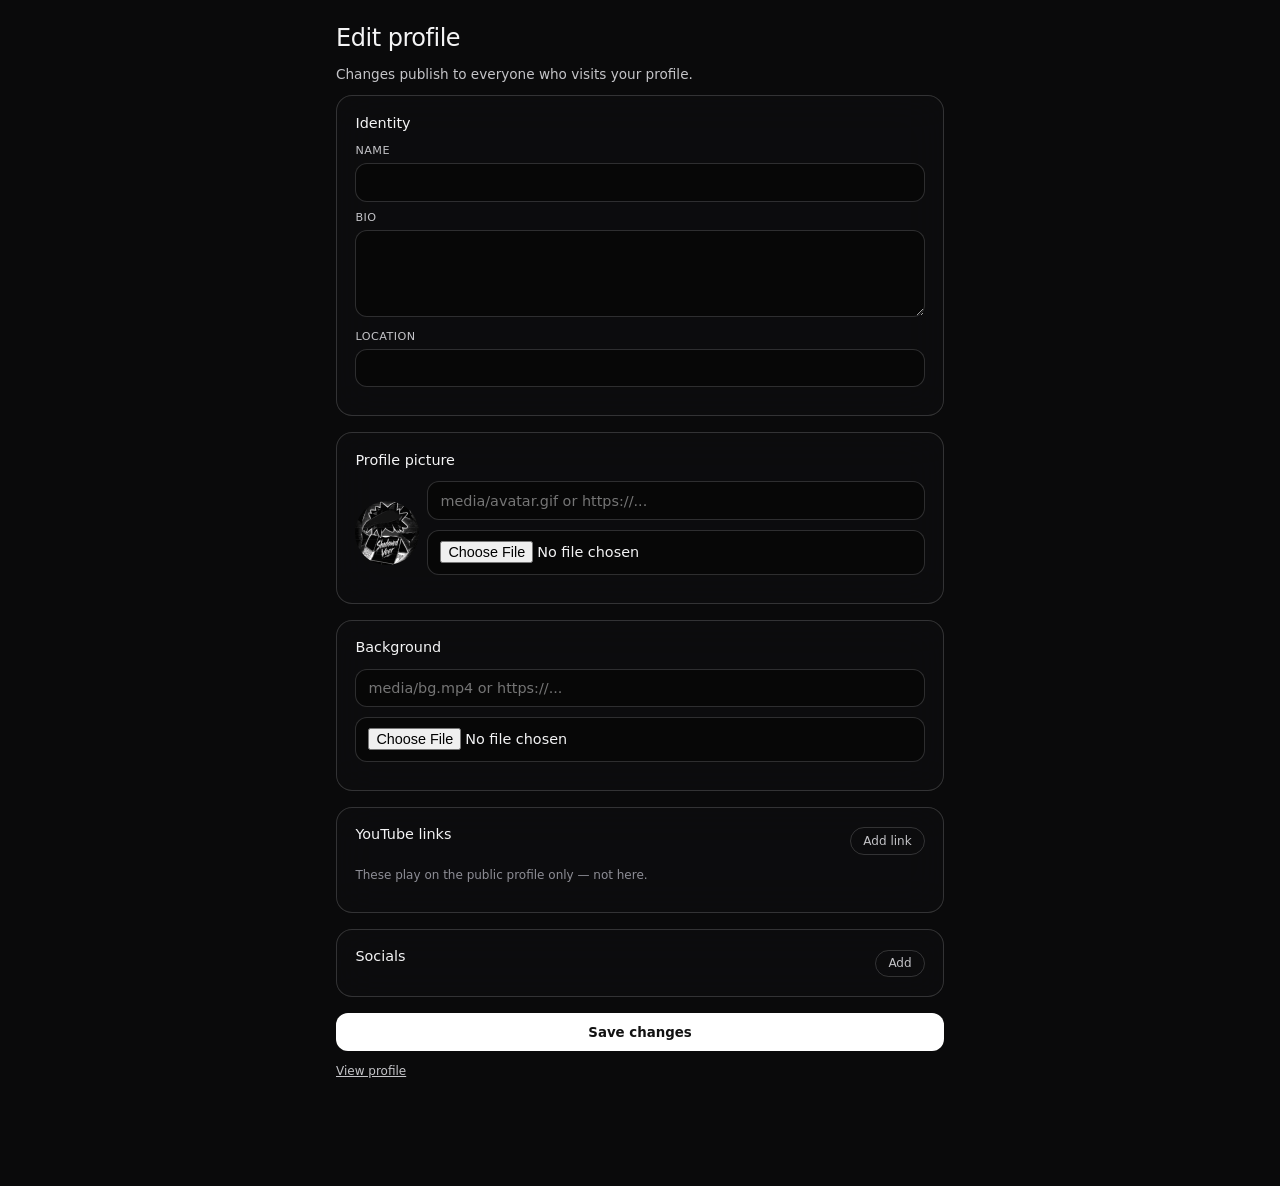
<file: admin.html>
<!DOCTYPE html>
<html lang="en">
<head>
  <meta charset="utf-8" />
  <title>Admin</title>
  <script>location.replace("/index.html?admin=1");</script>
</head>
<body>
  <p><a href="/index.html?admin=1">Open admin</a></p>
</body>
</html>
</file>
